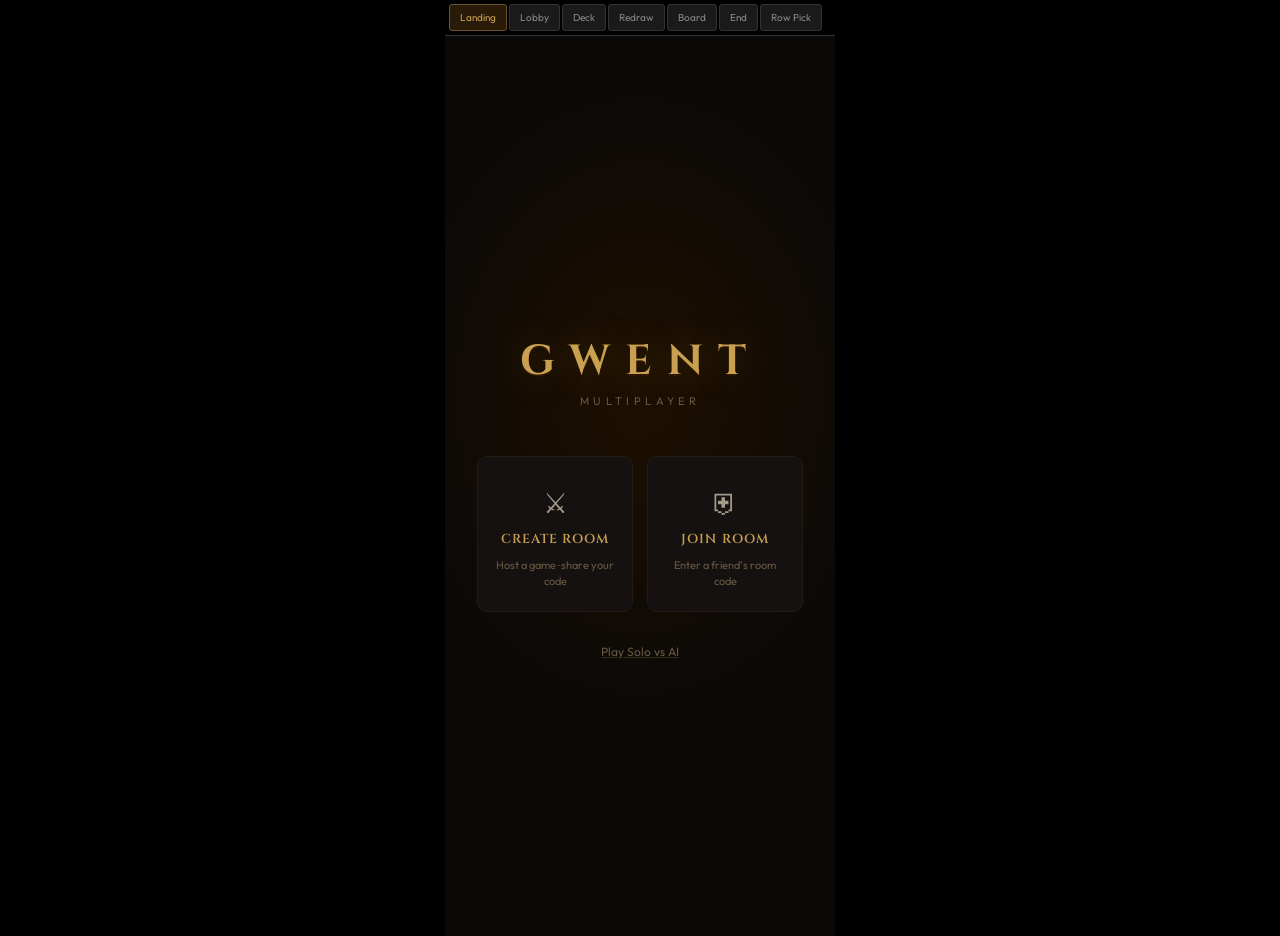
<file: design-mockup.html>
<!DOCTYPE html>
<html lang="en">
<head>
<meta charset="utf-8"/>
<meta name="viewport" content="width=390, initial-scale=1.0"/>
<title>Gwent Mobile — Design Mockups</title>
<link href="https://fonts.googleapis.com/css2?family=Cinzel:wght@400;600;700&family=Outfit:wght@300;400;500;600&display=swap" rel="stylesheet">
<style>
:root {
  --bg: #0b0908;
  --surface: #151110;
  --surface-2: #1e1814;
  --surface-3: #28201a;
  --border: #342a1e;
  --border-subtle: #241c14;
  --gold: #c8a050;
  --gold-bright: #ecd070;
  --gold-dim: #6a5030;
  --gold-glow: rgba(200,160,80,0.25);
  --text: #e0d4be;
  --text-2: #a09078;
  --text-3: #685840;
  --red: #c84030;
  --green: #60a848;
  --font-d: 'Cinzel', serif;
  --font-b: 'Outfit', sans-serif;
}

* { box-sizing: border-box; margin: 0; padding: 0; }
html { background: #000; }
body {
  font-family: var(--font-b);
  color: var(--text);
  background: var(--bg);
  max-width: 390px;
  margin: 0 auto;
  min-height: 100vh;
  position: relative;
  overflow-x: hidden;
}

/* ── Page navigation ── */
.page-nav {
  position: fixed; top: 0; left: 50%; transform: translateX(-50%);
  z-index: 9999;
  display: flex; gap: 2px; padding: 4px;
  background: #000; border-bottom: 1px solid #333;
  max-width: 390px; width: 100%;
  overflow-x: auto;
}
.page-nav button {
  padding: 6px 10px; font-size: 10px; font-family: var(--font-b);
  background: #1a1a1a; color: #888; border: 1px solid #333;
  border-radius: 3px; cursor: pointer; white-space: nowrap;
}
.page-nav button.active { background: #2a1a08; color: var(--gold); border-color: var(--gold-dim); }

.screen { display: none; min-height: 100vh; padding-top: 36px; }
.screen.active { display: block; }

/* ═══════════════════════════════════════════════
   SCREEN 1: LANDING
   ═══════════════════════════════════════════════ */
.landing {
  display: flex; flex-direction: column;
  align-items: center; justify-content: center;
  min-height: 100vh;
  background: radial-gradient(ellipse 90% 50% at 50% 40%, #1e1000 0%, var(--bg) 70%);
  padding: 60px 32px 40px;
  gap: 0;
}
.landing-logo {
  font-family: var(--font-d); font-size: 42px; font-weight: 700;
  letter-spacing: 0.35em; color: var(--gold);
  text-shadow: 0 0 40px rgba(200,160,80,0.3), 0 2px 0 #2a1400;
  margin-bottom: 4px;
}
.landing-sub {
  font-size: 11px; letter-spacing: 0.4em; text-transform: uppercase;
  color: var(--text-3); margin-bottom: 48px;
}
.landing-cards {
  display: grid; grid-template-columns: 1fr 1fr; gap: 14px;
  width: 100%; margin-bottom: 32px;
}
.landing-card {
  display: flex; flex-direction: column; align-items: center;
  gap: 10px; padding: 28px 16px 22px;
  background: var(--surface); border: 1px solid var(--border-subtle);
  border-radius: 10px; cursor: pointer;
  transition: all 0.2s;
}
.landing-card:hover { border-color: var(--gold-dim); background: var(--surface-2); }
.landing-card-icon { font-size: 28px; opacity: 0.7; }
.landing-card-title {
  font-family: var(--font-d); font-size: 13px; font-weight: 600;
  letter-spacing: 0.08em; text-transform: uppercase; color: var(--gold);
}
.landing-card-desc { font-size: 11px; color: var(--text-3); text-align: center; line-height: 1.4; }
.landing-solo {
  font-size: 12px; color: var(--text-3);
  text-decoration: underline; text-decoration-color: var(--border);
  cursor: pointer;
}

/* ═══════════════════════════════════════════════
   SCREEN 2: LOBBY ROOM
   ═══════════════════════════════════════════════ */
.lobby {
  display: flex; flex-direction: column;
  align-items: center; justify-content: center;
  min-height: 100vh;
  background: radial-gradient(ellipse 80% 50% at 50% 35%, #1a0e00 0%, var(--bg) 70%);
  padding: 60px 24px 40px;
  gap: 24px;
}
.lobby-title {
  font-family: var(--font-d); font-size: 18px; font-weight: 600;
  letter-spacing: 0.12em; color: var(--gold);
}
.lobby-code-section { text-align: center; }
.lobby-code-label { font-size: 11px; color: var(--text-3); margin-bottom: 8px; }
.lobby-code {
  font-family: var(--font-d); font-size: 32px; font-weight: 700;
  letter-spacing: 0.45em; color: var(--gold-bright);
  background: #0a0600; border: 1px solid var(--gold-dim);
  border-radius: 6px; padding: 12px 20px;
  text-shadow: 0 0 12px rgba(240,208,144,0.3);
}
.lobby-players {
  display: flex; align-items: center; gap: 16px;
  width: 100%;
}
.lobby-slot {
  flex: 1; display: flex; flex-direction: column;
  align-items: center; gap: 8px;
  padding: 20px 12px;
  background: var(--surface); border: 1px solid var(--border-subtle);
  border-radius: 8px;
}
.lobby-slot.connected { border-color: var(--gold-dim); }
.lobby-slot.waiting { opacity: 0.35; }
.lobby-avatar { font-size: 24px; opacity: 0.5; }
.lobby-name {
  font-size: 10px; letter-spacing: 0.12em;
  text-transform: uppercase; color: var(--text-3);
}
.lobby-ready-badge {
  font-size: 9px; padding: 3px 10px;
  border: 1px solid var(--border-subtle); border-radius: 3px;
  color: var(--text-3);
}
.lobby-ready-badge.ready {
  color: var(--green); border-color: #406020; background: #0c1808;
}
.lobby-vs {
  font-size: 10px; letter-spacing: 0.3em; color: var(--text-3);
  flex-shrink: 0;
}
.lobby-status {
  font-size: 12px; color: var(--text-3); text-align: center;
}
.lobby-btn {
  width: 100%; padding: 16px;
  font-family: var(--font-d); font-size: 14px; font-weight: 600;
  letter-spacing: 0.2em; text-transform: uppercase;
  color: var(--gold-bright); background: var(--surface-2);
  border: 1px solid var(--gold); border-radius: 8px;
  cursor: pointer;
}

/* ═══════════════════════════════════════════════
   SCREEN 3: DECK BUILDER (Mobile Tabs)
   ═══════════════════════════════════════════════ */
.deck-builder {
  display: flex; flex-direction: column;
  min-height: 100vh; background: var(--bg);
  padding-top: 36px;
}
.db-header {
  padding: 12px 16px;
  background: var(--surface);
  border-bottom: 1px solid var(--border-subtle);
}
.db-faction {
  font-family: var(--font-d); font-size: 16px; font-weight: 600;
  color: var(--gold); text-align: center; margin-bottom: 4px;
}
.db-faction-desc {
  font-size: 10px; color: var(--text-3); text-align: center;
  line-height: 1.5; max-width: 300px; margin: 0 auto;
}
.db-actions {
  display: flex; gap: 6px; justify-content: center;
  padding: 8px 16px;
}
.db-action-btn {
  padding: 6px 14px; font-size: 10px; font-weight: 500;
  color: var(--text-2); background: var(--surface-2);
  border: 1px solid var(--border); border-radius: 4px;
}
.db-tabs {
  display: flex; border-bottom: 2px solid var(--border);
  background: var(--surface);
}
.db-tab {
  flex: 1; padding: 12px; text-align: center;
  font-family: var(--font-d); font-size: 12px; font-weight: 600;
  letter-spacing: 0.08em; text-transform: uppercase;
  color: var(--text-3); background: none; border: none;
  cursor: pointer; position: relative;
}
.db-tab.active {
  color: var(--gold);
}
.db-tab.active::after {
  content: ''; position: absolute;
  bottom: -2px; left: 20%; width: 60%; height: 2px;
  background: var(--gold);
}
.db-card-grid {
  flex: 1; overflow-y: auto; padding: 12px;
  display: grid; grid-template-columns: repeat(4, 1fr); gap: 8px;
  align-content: start;
}
.db-card {
  aspect-ratio: 2/3.7; border-radius: 6px;
  background: #2a1e12; border: 1px solid var(--border-subtle);
  position: relative; overflow: hidden;
  background-size: cover; background-position: center;
}
.db-card.selected { border-color: var(--gold); box-shadow: 0 0 8px var(--gold-glow); }
.db-card-count {
  position: absolute; bottom: 4px; right: 4px;
  font-size: 10px; font-weight: 600;
  color: var(--gold-dim); background: rgba(0,0,0,0.7);
  padding: 1px 5px; border-radius: 3px;
}
.db-leader-section {
  padding: 12px 16px;
  background: var(--surface-2);
  border-top: 1px solid var(--border-subtle);
  display: flex; align-items: center; gap: 12px;
}
.db-leader-card {
  width: 44px; height: 64px; border-radius: 4px;
  background: #2a1e12; border: 1px solid var(--gold-dim);
  flex-shrink: 0;
}
.db-leader-info { flex: 1; }
.db-leader-label {
  font-size: 9px; text-transform: uppercase;
  letter-spacing: 0.1em; color: var(--text-3);
}
.db-leader-name {
  font-family: var(--font-d); font-size: 12px; color: var(--gold);
}
.db-stats-bar {
  display: flex; justify-content: space-around;
  padding: 8px 16px;
  background: var(--surface);
  border-top: 1px solid var(--border-subtle);
}
.db-stat { text-align: center; }
.db-stat-val {
  font-family: var(--font-d); font-size: 14px; font-weight: 700;
  color: var(--text);
}
.db-stat-val.invalid { color: var(--red); }
.db-stat-label { font-size: 8px; color: var(--text-3); text-transform: uppercase; letter-spacing: 0.06em; }
.db-start-btn {
  margin: 12px 16px;
  padding: 14px;
  font-family: var(--font-d); font-size: 14px; font-weight: 600;
  letter-spacing: 0.12em; text-transform: uppercase;
  color: var(--gold-bright); background: var(--surface-2);
  border: 1px solid var(--gold); border-radius: 8px;
  text-align: center;
}

/* ═══════════════════════════════════════════════
   SCREEN 4: CARD REDRAW
   ═══════════════════════════════════════════════ */
.redraw {
  display: flex; flex-direction: column;
  align-items: center; justify-content: center;
  min-height: 100vh;
  background: rgba(6,4,2,0.97);
  padding: 60px 16px 40px;
  gap: 20px;
}
.redraw-title {
  font-family: var(--font-d); font-size: 14px; font-weight: 600;
  letter-spacing: 0.08em; color: var(--gold);
  text-align: center;
}
.redraw-hint {
  font-size: 11px; color: var(--text-3); text-align: center;
  line-height: 1.5;
}
.redraw-carousel {
  display: flex; align-items: center; gap: 8px;
  width: 100%; overflow: hidden;
  justify-content: center;
}
.redraw-card {
  border-radius: 8px; background: #2a1e12;
  border: 2px solid transparent;
  flex-shrink: 0; transition: all 0.25s;
  background-size: cover; background-position: center;
}
.redraw-card.far { width: 48px; height: 90px; opacity: 0.3; }
.redraw-card.near { width: 72px; height: 135px; opacity: 0.65; }
.redraw-card.center {
  width: 120px; height: 225px;
  border-color: var(--gold);
  box-shadow: 0 0 24px var(--gold-glow), 0 8px 24px rgba(0,0,0,0.5);
  opacity: 1;
}
.redraw-counter {
  font-family: var(--font-d); font-size: 12px;
  color: var(--text-2); letter-spacing: 0.05em;
}
.redraw-done-btn {
  width: 80%; padding: 14px;
  font-family: var(--font-d); font-size: 13px; font-weight: 600;
  letter-spacing: 0.15em; text-transform: uppercase;
  color: var(--gold-bright); background: var(--surface-2);
  border: 1px solid var(--gold); border-radius: 8px;
  text-align: center; cursor: pointer;
  margin-top: 8px;
}

/* ═══════════════════════════════════════════════
   SCREEN 5: GAME BOARD (Mobile)
   ═══════════════════════════════════════════════ */
.board-screen {
  display: flex; flex-direction: column;
  height: 100vh;
  background: var(--surface);
  padding-top: 36px;
}

/* Top bar — opponent info */
.board-opp-bar {
  display: flex; align-items: center;
  padding: 6px 10px; gap: 8px;
  background: var(--surface-2);
  border-bottom: 1px solid var(--border-subtle);
  flex-shrink: 0;
}
.board-opp-avatar {
  width: 28px; height: 28px; border-radius: 50%;
  background: #2a1e12; border: 1px solid var(--border);
  flex-shrink: 0;
}
.board-opp-info { flex: 1; min-width: 0; }
.board-opp-name {
  font-family: var(--font-d); font-size: 10px; font-weight: 600;
  color: var(--gold); white-space: nowrap; overflow: hidden; text-overflow: ellipsis;
}
.board-opp-faction { font-size: 8px; color: var(--text-3); text-transform: uppercase; letter-spacing: 0.06em; }
.board-opp-stats { display: flex; gap: 8px; align-items: center; }
.board-gem {
  width: 10px; height: 10px; border-radius: 50%;
  background: #402020; border: 1px solid #5a2020;
}
.board-gem.on { background: #c03030; border-color: #e04040; box-shadow: 0 0 4px rgba(200,40,40,0.4); }
.board-hand-count {
  font-size: 10px; font-weight: 600; color: var(--text-2);
}
.board-score-badge {
  font-family: var(--font-d); font-size: 14px; font-weight: 700;
  color: var(--text); background: var(--surface-3);
  border: 1px solid var(--border); border-radius: 6px;
  width: 32px; height: 28px;
  display: flex; align-items: center; justify-content: center;
}
.board-score-badge.winning { border-color: var(--gold-dim); color: var(--gold); }

/* Board rows */
.board-rows {
  flex: 1; display: flex; flex-direction: column;
  overflow-y: auto;
  -webkit-overflow-scrolling: touch;
}
.board-row {
  display: flex; align-items: stretch;
  border-bottom: 1px solid var(--border-subtle);
  min-height: 68px;
  position: relative;
}
.board-row.divider {
  border-bottom: 2px solid var(--gold-dim);
  box-shadow: 0 2px 6px rgba(0,0,0,0.3);
}
.board-row-label {
  position: absolute; top: 2px; left: 32px;
  font-size: 8px; font-weight: 500; letter-spacing: 0.15em;
  text-transform: uppercase; color: var(--text-3); opacity: 0.5;
}
.board-row-score {
  width: 28px; flex-shrink: 0;
  display: flex; align-items: center; justify-content: center;
  font-family: var(--font-d); font-size: 13px; font-weight: 700;
  color: var(--text-2); background: rgba(0,0,0,0.2);
  border-right: 1px solid var(--border-subtle);
}
.board-row-special {
  width: 36px; flex-shrink: 0;
  border-right: 1px solid var(--border-subtle);
  display: flex; align-items: center; justify-content: center;
}
.board-row-cards {
  flex: 1; display: flex; align-items: center;
  padding: 3px 4px; gap: 2px;
  overflow-x: auto;
}
.board-mini-card {
  width: 44px; height: 64px; border-radius: 3px;
  background: #2a1e12; flex-shrink: 0;
  background-size: cover; background-position: center;
  box-shadow: 0 1px 3px rgba(0,0,0,0.3);
  position: relative;
}
.board-mini-card .power {
  position: absolute; top: -1px; left: -1px;
  font-size: 8px; font-weight: 700; font-family: var(--font-d);
  color: white; text-shadow: 0 1px 2px rgba(0,0,0,0.8);
  background: rgba(0,0,0,0.5); border-radius: 2px;
  padding: 1px 3px;
}
.board-mini-card .power.buffed { color: #e0c040; }
.board-mini-card .power.debuffed { color: var(--red); }

/* Bottom bar — player info + pass */
.board-me-bar {
  display: flex; align-items: center;
  padding: 6px 10px; gap: 8px;
  background: var(--surface-2);
  border-top: 1px solid var(--border-subtle);
  flex-shrink: 0;
}
.board-pass-btn {
  padding: 8px 16px;
  font-family: var(--font-d); font-size: 11px; font-weight: 600;
  letter-spacing: 0.12em; text-transform: uppercase;
  color: var(--gold); background: var(--surface-3);
  border: 1px solid var(--gold-dim); border-radius: 6px;
  cursor: pointer; flex-shrink: 0;
}
.board-turn-indicator {
  position: absolute; top: 38px; left: 50%; transform: translateX(-50%);
  padding: 6px 16px;
  font-family: var(--font-d); font-size: 10px; font-weight: 600;
  letter-spacing: 0.1em; text-transform: uppercase;
  color: var(--gold-bright); background: rgba(8,6,4,0.9);
  border: 1px solid var(--gold-dim); border-radius: 4px;
  z-index: 10;
  animation: pulse-glow 2s ease-in-out infinite;
}
@keyframes pulse-glow {
  0%, 100% { box-shadow: 0 0 8px var(--gold-glow); }
  50% { box-shadow: 0 0 16px rgba(200,160,80,0.4); }
}

/* Hand */
.board-hand {
  background: linear-gradient(0deg, #080604 0%, var(--surface-2) 100%);
  border-top: 1px solid var(--border);
  padding: 6px 8px;
  flex-shrink: 0;
}
.board-hand-row {
  display: flex; gap: 4px; align-items: center;
  overflow-x: auto; padding-bottom: 4px;
  -webkit-overflow-scrolling: touch;
  scrollbar-width: none;
}
.board-hand-row::-webkit-scrollbar { display: none; }
.board-hand-card {
  width: 52px; height: 76px; border-radius: 4px;
  background: #2a1e12; flex-shrink: 0;
  border: 1px solid var(--border-subtle);
  background-size: cover; background-position: center;
  box-shadow: 0 2px 6px rgba(0,0,0,0.3);
  transition: transform 0.15s, box-shadow 0.15s, border-color 0.15s;
  position: relative;
}
.board-hand-card:active {
  transform: translateY(-6px) scale(1.04);
  border-color: var(--gold);
  box-shadow: 0 6px 16px rgba(0,0,0,0.4), 0 0 10px var(--gold-glow);
}
.board-hand-card .power {
  position: absolute; top: -1px; left: -1px;
  font-size: 9px; font-weight: 700; font-family: var(--font-d);
  color: white; text-shadow: 0 1px 2px rgba(0,0,0,0.8);
  background: rgba(0,0,0,0.5); border-radius: 2px;
  padding: 1px 4px;
}

/* ═══════════════════════════════════════════════
   SCREEN 6: END SCREEN
   ═══════════════════════════════════════════════ */
.end-screen {
  display: flex; flex-direction: column;
  align-items: center; justify-content: center;
  min-height: 100vh;
  background: rgba(6,4,2,0.97);
  padding: 60px 24px 40px;
  gap: 20px;
}
.end-result {
  font-family: var(--font-d); font-size: 28px; font-weight: 700;
  letter-spacing: 0.1em; color: var(--gold-bright);
  text-shadow: 0 0 20px var(--gold-glow);
}
.end-result.lost { color: var(--red); text-shadow: 0 0 20px rgba(200,40,40,0.3); }
.end-table {
  width: 100%; border-collapse: collapse;
}
.end-table th {
  font-family: var(--font-b); font-size: 10px;
  color: var(--text-3); padding: 6px 8px;
  border-bottom: 1px solid var(--border);
}
.end-table td {
  font-family: var(--font-d); font-size: 16px;
  color: var(--text); text-align: center; padding: 8px;
  border-bottom: 1px solid var(--border-subtle);
}
.end-table td:first-child {
  font-size: 12px; color: var(--gold); text-align: right;
}
.end-table .winner { color: var(--gold-bright); font-weight: 700; }
.end-actions { display: flex; gap: 10px; width: 100%; }
.end-btn {
  flex: 1; padding: 14px;
  font-family: var(--font-d); font-size: 12px; font-weight: 600;
  letter-spacing: 0.1em; text-transform: uppercase;
  text-align: center;
  border-radius: 8px; cursor: pointer;
}
.end-btn-primary {
  color: var(--gold-bright); background: var(--surface-2);
  border: 1px solid var(--gold);
}
.end-btn-secondary {
  color: var(--text-2); background: var(--surface);
  border: 1px solid var(--border);
}

/* ═══════════════════════════════════════════════
   SCREEN 7: ROW PICKER (Agile Cards)
   ═══════════════════════════════════════════════ */
.row-picker-overlay {
  display: flex; flex-direction: column;
  align-items: center; justify-content: center;
  min-height: 100vh;
  background: rgba(6,4,2,0.92);
  padding: 60px 32px 40px;
  gap: 16px;
}
.rp-title {
  font-family: var(--font-d); font-size: 16px; font-weight: 600;
  color: var(--gold); letter-spacing: 0.08em;
}
.rp-card-preview {
  width: 100px; height: 187px; border-radius: 8px;
  background: #2a1e12; border: 1px solid var(--gold-dim);
  margin: 8px 0;
}
.rp-options { width: 100%; display: flex; flex-direction: column; gap: 10px; }
.rp-option {
  padding: 16px; text-align: center;
  font-family: var(--font-d); font-size: 14px; font-weight: 600;
  letter-spacing: 0.1em;
  color: var(--text); background: var(--surface-2);
  border: 1px solid var(--border); border-radius: 8px;
  cursor: pointer;
}
.rp-option:active { border-color: var(--gold); background: var(--surface-3); }
.rp-cancel {
  font-size: 11px; color: var(--text-3);
  text-decoration: underline; cursor: pointer;
  margin-top: 4px;
}
</style>
</head>
<body>

<!-- Page navigation -->
<div class="page-nav">
  <button class="active" onclick="show('landing')">Landing</button>
  <button onclick="show('lobby')">Lobby</button>
  <button onclick="show('deckbuilder')">Deck</button>
  <button onclick="show('redraw')">Redraw</button>
  <button onclick="show('board')">Board</button>
  <button onclick="show('endscreen')">End</button>
  <button onclick="show('rowpicker')">Row Pick</button>
</div>

<!-- 1. Landing -->
<div class="screen active" id="landing">
  <div class="landing">
    <div class="landing-logo">GWENT</div>
    <div class="landing-sub">Multiplayer</div>
    <div class="landing-cards">
      <div class="landing-card">
        <div class="landing-card-icon">&#9876;</div>
        <div class="landing-card-title">Create Room</div>
        <div class="landing-card-desc">Host a game &middot; share your code</div>
      </div>
      <div class="landing-card">
        <div class="landing-card-icon">&#9960;</div>
        <div class="landing-card-title">Join Room</div>
        <div class="landing-card-desc">Enter a friend's room code</div>
      </div>
    </div>
    <div class="landing-solo">Play Solo vs AI</div>
  </div>
</div>

<!-- 2. Lobby -->
<div class="screen" id="lobby">
  <div class="lobby">
    <div class="lobby-title">Lobby</div>
    <div class="lobby-code-section">
      <div class="lobby-code-label">Share this code with your opponent</div>
      <div class="lobby-code">AFT4YB</div>
    </div>
    <div class="lobby-players">
      <div class="lobby-slot connected">
        <div class="lobby-avatar">&#9823;</div>
        <div class="lobby-name">You</div>
        <div class="lobby-ready-badge ready">READY</div>
      </div>
      <div class="lobby-vs">VS</div>
      <div class="lobby-slot connected">
        <div class="lobby-avatar">&#9823;</div>
        <div class="lobby-name">Opponent</div>
        <div class="lobby-ready-badge">&middot;</div>
      </div>
    </div>
    <div class="lobby-status">Waiting for opponent to ready up&hellip;</div>
    <div class="lobby-btn">Ready Up</div>
  </div>
</div>

<!-- 3. Deck Builder -->
<div class="screen" id="deckbuilder">
  <div class="deck-builder">
    <div class="db-header">
      <div class="db-faction">Northern Realms</div>
      <div class="db-faction-desc">Draw a card from your deck whenever you win a round</div>
    </div>
    <div class="db-actions">
      <div class="db-action-btn">Change Faction</div>
      <div class="db-action-btn">Upload Deck</div>
      <div class="db-action-btn">Download</div>
    </div>
    <div class="db-tabs">
      <button class="db-tab active">Collection</button>
      <button class="db-tab">Your Deck <span style="opacity:0.5">(24)</span></button>
    </div>
    <div class="db-card-grid">
      <div class="db-card" style="background-color:#3a2a18"><div class="db-card-count">x3</div></div>
      <div class="db-card selected" style="background-color:#2e2418"><div class="db-card-count">x1</div></div>
      <div class="db-card" style="background-color:#342818"><div class="db-card-count">x2</div></div>
      <div class="db-card" style="background-color:#302218"><div class="db-card-count">x1</div></div>
      <div class="db-card" style="background-color:#382a18"><div class="db-card-count">x3</div></div>
      <div class="db-card" style="background-color:#2c2018"><div class="db-card-count">x1</div></div>
      <div class="db-card" style="background-color:#362618"><div class="db-card-count">x2</div></div>
      <div class="db-card" style="background-color:#302418"><div class="db-card-count">x1</div></div>
      <div class="db-card" style="background-color:#3a2c18"><div class="db-card-count">x1</div></div>
      <div class="db-card" style="background-color:#2e2218"><div class="db-card-count">x2</div></div>
      <div class="db-card" style="background-color:#342818"><div class="db-card-count">x1</div></div>
      <div class="db-card" style="background-color:#302018"><div class="db-card-count">x3</div></div>
    </div>
    <div class="db-leader-section">
      <div class="db-leader-card"></div>
      <div class="db-leader-info">
        <div class="db-leader-label">Leader</div>
        <div class="db-leader-name">Foltest: King of Temeria</div>
      </div>
    </div>
    <div class="db-stats-bar">
      <div class="db-stat"><div class="db-stat-val">24</div><div class="db-stat-label">Cards</div></div>
      <div class="db-stat"><div class="db-stat-val invalid">18</div><div class="db-stat-label">Units</div></div>
      <div class="db-stat"><div class="db-stat-val">6</div><div class="db-stat-label">Special</div></div>
      <div class="db-stat"><div class="db-stat-val">142</div><div class="db-stat-label">Strength</div></div>
      <div class="db-stat"><div class="db-stat-val">3</div><div class="db-stat-label">Hero</div></div>
    </div>
    <div class="db-start-btn">Start Game</div>
  </div>
</div>

<!-- 4. Redraw -->
<div class="screen" id="redraw">
  <div class="redraw">
    <div class="redraw-title">Choose Cards to Redraw</div>
    <div class="redraw-hint">Tap the center card to swap it with a random card from your deck. Swipe left/right to browse.</div>
    <div class="redraw-carousel">
      <div class="redraw-card far" style="background-color:#2a1e12"></div>
      <div class="redraw-card near" style="background-color:#302418"></div>
      <div class="redraw-card center" style="background-color:#3a2c1e"></div>
      <div class="redraw-card near" style="background-color:#302418"></div>
      <div class="redraw-card far" style="background-color:#2a1e12"></div>
    </div>
    <div class="redraw-counter">Swaps remaining: 2 / 2</div>
    <div class="redraw-done-btn">Done Redrawing</div>
  </div>
</div>

<!-- 5. Game Board -->
<div class="screen" id="board">
  <div class="board-screen">
    <!-- Turn indicator -->
    <div class="board-turn-indicator">Your Turn</div>

    <!-- Opponent bar -->
    <div class="board-opp-bar">
      <div class="board-opp-avatar"></div>
      <div class="board-opp-info">
        <div class="board-opp-name">Player 2</div>
        <div class="board-opp-faction">Northern Realms</div>
      </div>
      <div class="board-opp-stats">
        <div class="board-gem on"></div>
        <div class="board-gem on"></div>
        <div class="board-hand-count">8 cards</div>
      </div>
      <div class="board-score-badge">12</div>
    </div>

    <!-- Board rows -->
    <div class="board-rows">
      <!-- Opponent rows -->
      <div class="board-row">
        <div class="board-row-label">SIEGE</div>
        <div class="board-row-score">12</div>
        <div class="board-row-special"></div>
        <div class="board-row-cards">
          <div class="board-mini-card" style="background-color:#3a2818"><div class="power">4</div></div>
          <div class="board-mini-card" style="background-color:#342418"><div class="power buffed">8</div></div>
          <div class="board-mini-card" style="background-color:#302018"><div class="power">6</div></div>
        </div>
      </div>
      <div class="board-row">
        <div class="board-row-label">RANGED</div>
        <div class="board-row-score">0</div>
        <div class="board-row-special"></div>
        <div class="board-row-cards"></div>
      </div>
      <div class="board-row divider">
        <div class="board-row-label">CLOSE</div>
        <div class="board-row-score">0</div>
        <div class="board-row-special"></div>
        <div class="board-row-cards"></div>
      </div>

      <!-- Player rows -->
      <div class="board-row">
        <div class="board-row-label">CLOSE</div>
        <div class="board-row-score">5</div>
        <div class="board-row-special"></div>
        <div class="board-row-cards">
          <div class="board-mini-card" style="background-color:#3a2c18"><div class="power">5</div></div>
        </div>
      </div>
      <div class="board-row">
        <div class="board-row-label">RANGED</div>
        <div class="board-row-score">0</div>
        <div class="board-row-special"></div>
        <div class="board-row-cards"></div>
      </div>
      <div class="board-row">
        <div class="board-row-label">SIEGE</div>
        <div class="board-row-score">0</div>
        <div class="board-row-special"></div>
        <div class="board-row-cards"></div>
      </div>
    </div>

    <!-- Player bar -->
    <div class="board-me-bar">
      <div class="board-opp-avatar"></div>
      <div class="board-opp-info">
        <div class="board-opp-name" style="color:var(--gold-bright)">Player 1</div>
        <div class="board-opp-faction">Northern Realms</div>
      </div>
      <div class="board-opp-stats">
        <div class="board-gem on"></div>
        <div class="board-gem on"></div>
      </div>
      <div class="board-score-badge winning">5</div>
      <div class="board-pass-btn">Pass</div>
    </div>

    <!-- Hand -->
    <div class="board-hand">
      <div class="board-hand-row">
        <div class="board-hand-card" style="background-color:#3a2c1e"><div class="power">4</div></div>
        <div class="board-hand-card" style="background-color:#342618"><div class="power">6</div></div>
        <div class="board-hand-card" style="background-color:#302018"><div class="power">3</div></div>
        <div class="board-hand-card" style="background-color:#382a18"><div class="power">8</div></div>
        <div class="board-hand-card" style="background-color:#2e2218"><div class="power">5</div></div>
        <div class="board-hand-card" style="background-color:#3a2e1e"><div class="power">7</div></div>
        <div class="board-hand-card" style="background-color:#342418"><div class="power">2</div></div>
        <div class="board-hand-card" style="background-color:#302218"><div class="power">15</div></div>
        <div class="board-hand-card" style="background-color:#382c18"><div class="power">4</div></div>
      </div>
    </div>
  </div>
</div>

<!-- 6. End Screen -->
<div class="screen" id="endscreen">
  <div class="end-screen">
    <div class="end-result">Victory</div>
    <table class="end-table">
      <tr><th></th><th>R1</th><th>R2</th><th>R3</th></tr>
      <tr><td>Player 1</td><td class="winner">24</td><td>8</td><td class="winner">31</td></tr>
      <tr><td>Player 2</td><td>18</td><td class="winner">22</td><td>15</td></tr>
    </table>
    <div class="end-actions">
      <div class="end-btn end-btn-secondary">Customize</div>
      <div class="end-btn end-btn-primary">Rematch</div>
    </div>
  </div>
</div>

<!-- 7. Row Picker -->
<div class="screen" id="rowpicker">
  <div class="row-picker-overlay">
    <div class="rp-title">Choose Row</div>
    <div class="rp-card-preview"></div>
    <div class="rp-options">
      <div class="rp-option">Close Combat</div>
      <div class="rp-option">Ranged</div>
    </div>
    <div class="rp-cancel">Cancel</div>
  </div>
</div>

<script src="https://mcp.figma.com/mcp/html-to-design/capture.js" async></script>
<script>
function show(id) {
  document.querySelectorAll('.screen').forEach(s => s.classList.remove('active'));
  document.getElementById(id).classList.add('active');
  document.querySelectorAll('.page-nav button').forEach(b => b.classList.remove('active'));
  if (event && event.target) event.target.classList.add('active');
}
// Auto-show screen from URL search param ?screen=xxx
var sp = new URLSearchParams(window.location.search);
if (sp.get('screen')) {
  document.addEventListener('DOMContentLoaded', function() { show(sp.get('screen')); });
}
</script>
</body>
</html>
</file>
